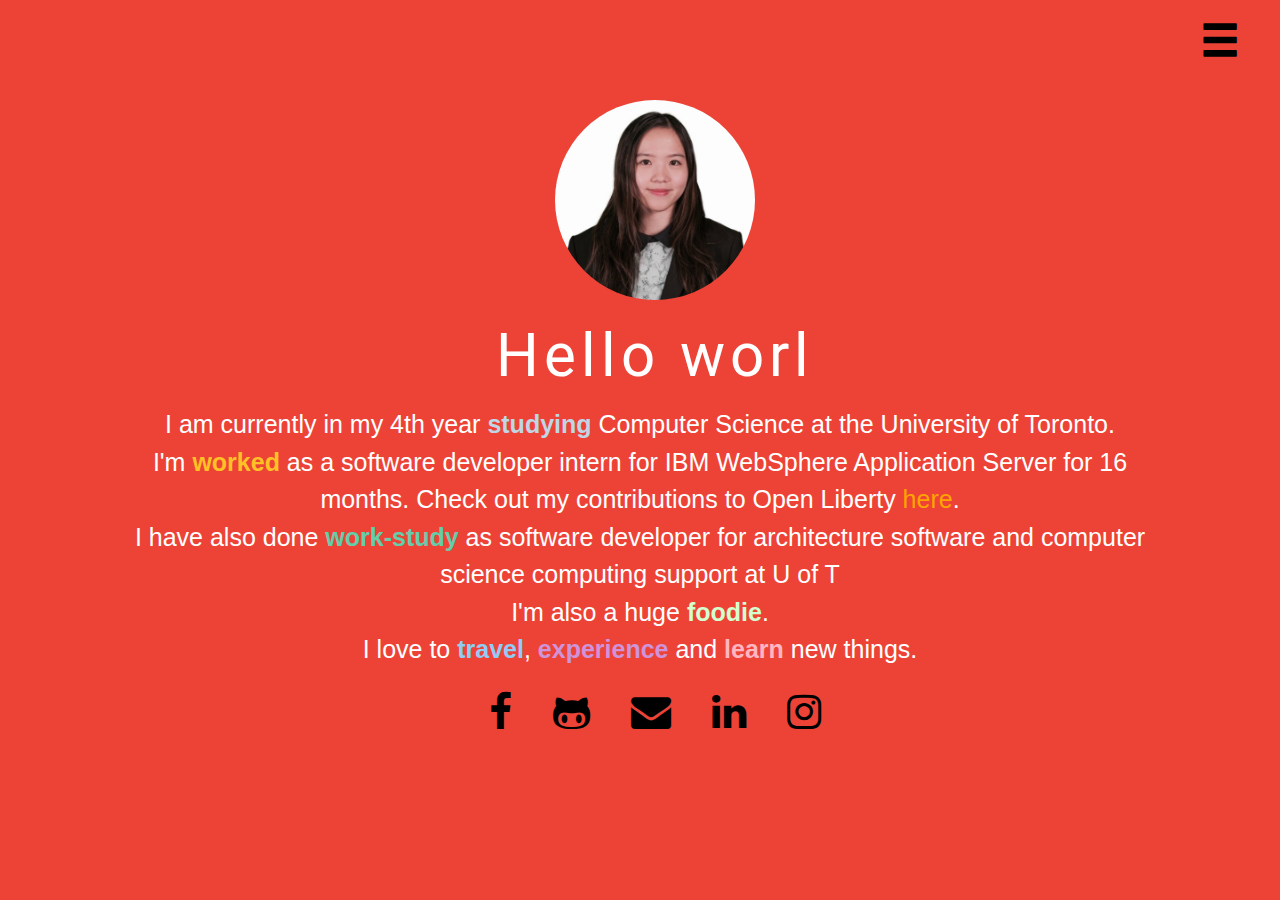
<file: index.html>
<!DOCTYPE html>
<html>
<head>
	<meta name="viewport" content="width=device-width, initial-scale=1.0">
	<!-- Latest compiled and minified CSS -->
	<link rel="stylesheet" href="https://maxcdn.bootstrapcdn.com/bootstrap/3.3.7/css/bootstrap.min.css" integrity="sha384-BVYiiSIFeK1dGmJRAkycuHAHRg32OmUcww7on3RYdg4Va+PmSTsz/K68vbdEjh4u" crossorigin="anonymous">
	<link rel="stylesheet" href="https://cdnjs.cloudflare.com/ajax/libs/font-awesome/4.7.0/css/font-awesome.min.css">
	<link href="style.css" rel="stylesheet" type="text/css">
	<link href="https://fonts.googleapis.com/css?family=Muli|Ubuntu|Open+Sans|Roboto" rel="stylesheet">

</head>

<body>
	<title>Yushan Lin</title>
	<div id="myNav" class="overlay">
	  <a href="javascript:void(0)" class="closebtn" id="closebtn">&times;</a>
	  <div class="overlay-content">
	    <a href="" id="about">About</a>
	    <a href="#projects" id="projects">Projects</a>
	    <a href="resume.pdf" id="resume">Resume</a>
	    <!-- <a href="#blog" id="blog">Blog</a> -->
	  </div>

	</div>
	<span id="openbtn" class="glyphicon glyphicon-menu-hamburger"></span>
	<div class=title><img id="profile" src="profile.png"></img><h1 id="intro">H</h1></div>
	<div class="content">
	<h2>
		I am currently in my 4th year 
		<b style="color:#C0D6E4;">studying</b> Computer Science at the University of Toronto. <br>

		I'm <b style="color:#FFC125;">worked</b> as a software developer intern for IBM WebSphere Application Server for 16 months. Check out my contributions to Open Liberty <a href="https://github.com/Yushan-Lin">here</a>.<br>

		I have also done <b style="color:#66CDAA;">work-study</b> as software developer for architecture software and computer science computing support at U of T<br>

		I'm also a huge <b style="color:#D3FFCE;">foodie</b>. <br>

		I love to <b style="color:#90CCF4;">travel</b>, <b style="color:#ce93d8;">experience</b> and <b style="color:#FFB6C1;">learn</b> new things.
	</h2>
	</div>
	<div class="contacts">
	<a href="https://www.facebook.com/yushan.lin.56829" class="fa fa-facebook"></a>
	<a href="https://github.com/yu-linn" class="fa fa-github-alt"></a>
	<a href="mailto:yushan.lin@mail.utoronto.ca" class="fa fa-envelope"></a>
	<a href="https://www.linkedin.com/in/yushan-lin/" class="fa fa-linkedin"></a>
	<a href="https://www.instagram.com/yuu_lin/" class="fa fa-instagram"></a>
	</div>
	<div class="projects">
	<h2>Projects
	</h2>
	<h3>
	<div class="projectName"><a href="https://github.com/yu-linn/Scribe">> Scribe</a></div>
	Speech to text note summarizer using Watson API for natural language understanding and Node.js.
	<br>
	<br>
	<div class="projectName"><a href="https://github.com/yu-linn/newsIT">> newsIT</a></div>
	Web application where users can search for topics to see the sentiment analysis of the topic.<br>
	Developed with HTML,CSS,JQuery, Node.js, Express.js, MongoDB.
	<br>
	<br>
	<div class="projectName"><a href="https://github.com/yu-linn/RideShare">> RideShare</a></div>
	Carpool application allowing users to contact other users for rides. <br>
	Developed with Java, Android Studio.
	<br>
	<br>
	<div class="projectName"><a href="https://github.com/yu-linn/GridRobot">> Grid Robot</a></div>
	Java application allowing robots to move from their origin to destination in minimal amount of time. Parallelized path execution allowing multiple robots to move at the same time.
	<br>
	<br>
	<div class="projectName"><a href="https://bluegargoyle.itch.io/shale-striker">> Shale Striker</a></div>
	Developed a Cambrian era based game where players select specimens and consume others to evolve. Technologies used: Unity, C#, Photoshop, Git
	<br>
	<br>
	<div class="projectName"><a href="http://devpost.com/software/running-mate-jyepbh">> RunningM8 App (HackPrinceton)</a></div>
	Developed an Android application using Google Maps API and generates a random location for a run <br>
	Created a headlights for shoe using LED lights and used the Myo armband direct which light on the shoe to turn on.
	<br>
	<br>
	<div class="projectName"><a href="https://github.com/yu-linn/Game">> The Great Vacuum Race</a></div>
	Developed a Java game where two vacuums move through a maze to collect dirt and dust balls. Project for CSC207 (Software Design)
	</h3>
	</div>
	</div>
	<div class="blog">
	<h2>Coming Soon!
	</h2>
	</div>
	<script src="https://ajax.googleapis.com/ajax/libs/jquery/3.1.0/jquery.min.js"></script>
	<script src="main.js"></script>
	<script src="https://maxcdn.bootstrapcdn.com/bootstrap/3.3.7/js/bootstrap.min.js" integrity="sha384-Tc5IQib027qvyjSMfHjOMaLkfuWVxZxUPnCJA7l2mCWNIpG9mGCD8wGNIcPD7Txa" crossorigin="anonymous"></script>
	<script type="text/javascript">    
	</script>
</body>
</html>
</file>
<file: style.css>
body {
    background-color: #ED4337;
    /*background-color: #0e1111*/
}
.overlay {
    height: 0;
    width: 100%;
    position: fixed; /* Stay in place */
    z-index: 1; /* Sit on top */
    left: 0;
    top: 0;
    background-color: rgba(0,0,0, 0.9); /* Black w/opacity */
    overflow-x: hidden; /* Disable horizontal scroll */
    transition: 0.5s; /* 0.5 second transition effect to slide in or slide down the overlay (height or width, depending on reveal) */
}

.overlay-content {
    position: relative;
    top: 25%; /* 25% from the top */
    height: 100%; /* 100% width */
    text-align: center; /* Centered text/links */
    margin-top: 30px; /* 30px top margin to avoid conflict with the close button on smaller screens */
}

/* The navigation links inside the overlay */
.overlay a {
    padding: 8px;
    text-decoration: none;
    font-size: 36px;
    color: #818181;
    display: block; /* Display block instead of inline */
    transition: 0.5s; /* Transition effects on hover (color) */
}

/* When you mouse over the navigation links, change their color */
.overlay a:hover, .overlay a:focus {
    color: #f1f1f1;
}

/* Position the close button (top right corner) */
.overlay .closebtn {
    position: absolute;
    top: 20px;
    right: 45px;
    font-size: 60px;
}

#openbtn {
    position: absolute;
    font-size: 40px;
    right: 20px;
    padding: 20px;
    color: black;
}
.title {
    margin-top: 100px;
    margin-left: 30px;
}
#profile {
    /*margin-top: 150px;*/
    width: 200px;
    height: 200px;
    /*size: 10%;*/
    border-radius: 50%;
    margin-left: auto;
    margin-right: auto;
    display: block;
}
.title h1 {
    color: white;
    font: 60px "Roboto", sans-serif;
    letter-spacing: 5px;
    text-align: center;
}

.content h2 {
    width: 80%;
    margin-top: 10px;
    margin-left: 30px;
    color: white;
    padding: 5px;
    line-height: 1.5;
    font: "Roboto", sans-serif;
    font-size: 25px;
    margin-left: auto;
    margin-right: auto;
    display: block;
    text-align: center;
}

.projects {
    margin-top: 50px;
    margin-left: 10px;
    padding: 5px;
    line-height: 1.5;
    display: none;
    /*text-align: center;*/
}

.projects h2 {
    font-size: 50px;
    font: "Roboto", sans-serif;
    letter-spacing: 5px;
    color: white;
}

.projectName a {
    font-size: 30px;
    font: "Roboto", sans-serif;
    padding: 5px;
    color: pink;
    font-weight: bold;
    letter-spacing: 5px;
}

.projectName a:hover, .projectName a:focus {
    /*color: #ED4337;*/
    margin-left: 30px;
    text-decoration: none;
}

.projects h3 {
    margin-top: 10px;
    /*margin-left: 30px;*/
    color: white;
    padding: 5px;
    line-height: 1.5;
    font-size: 20px;
    font: "Roboto", sans-serif;
    width: 70%
}

.blog {
    margin-top: 10px;
    margin-left: 30px;
    color: white;
    padding: 5px;
    line-height: 1.5;
    display: none;
}
.contacts {
    position: relative;
   left:0px;
   bottom:0px;
   font-size: 40px;
    width:100%;
    bottom:0px;
    text-align: center;
}
.contacts a {
    left:0px;
    bottom:0px;
    text-decoration: none; 
    color: black;
    padding-left: 30px;

}

.contacts a:hover {
    text-decoration: none; 
    color: pink;
    font-size: 50px;
}

.content h2 a {
    text-decoration: none;
    color: orange;
}

.content h2 a:hover {
    color: pink;
}
br {
    line-height: 200%;
}
@media screen and (max-height: 650px) and (min-height: 450px) {

    .overlay a {font-size: 50px}
    .overlay .closebtn {
        font-size: 50px;
        top: 10px;
        right: 0px;
    }
/*    .contacts {
        font-size: 20px;
    }*/
}
/* When the height of the screen is less than 450 pixels, change the font-size of the links and position the close button again, so they don't overlap */
@media screen and (max-height: 450px) and (max-width: 450px) {
    .overlay a {font-size: 50px}
    .overlay .closebtn {
        font-size: 50px;
        top: 10px;
        right: 0px;
    }
    .contacts {
        font-size: 20px;
    }
}
</file>
